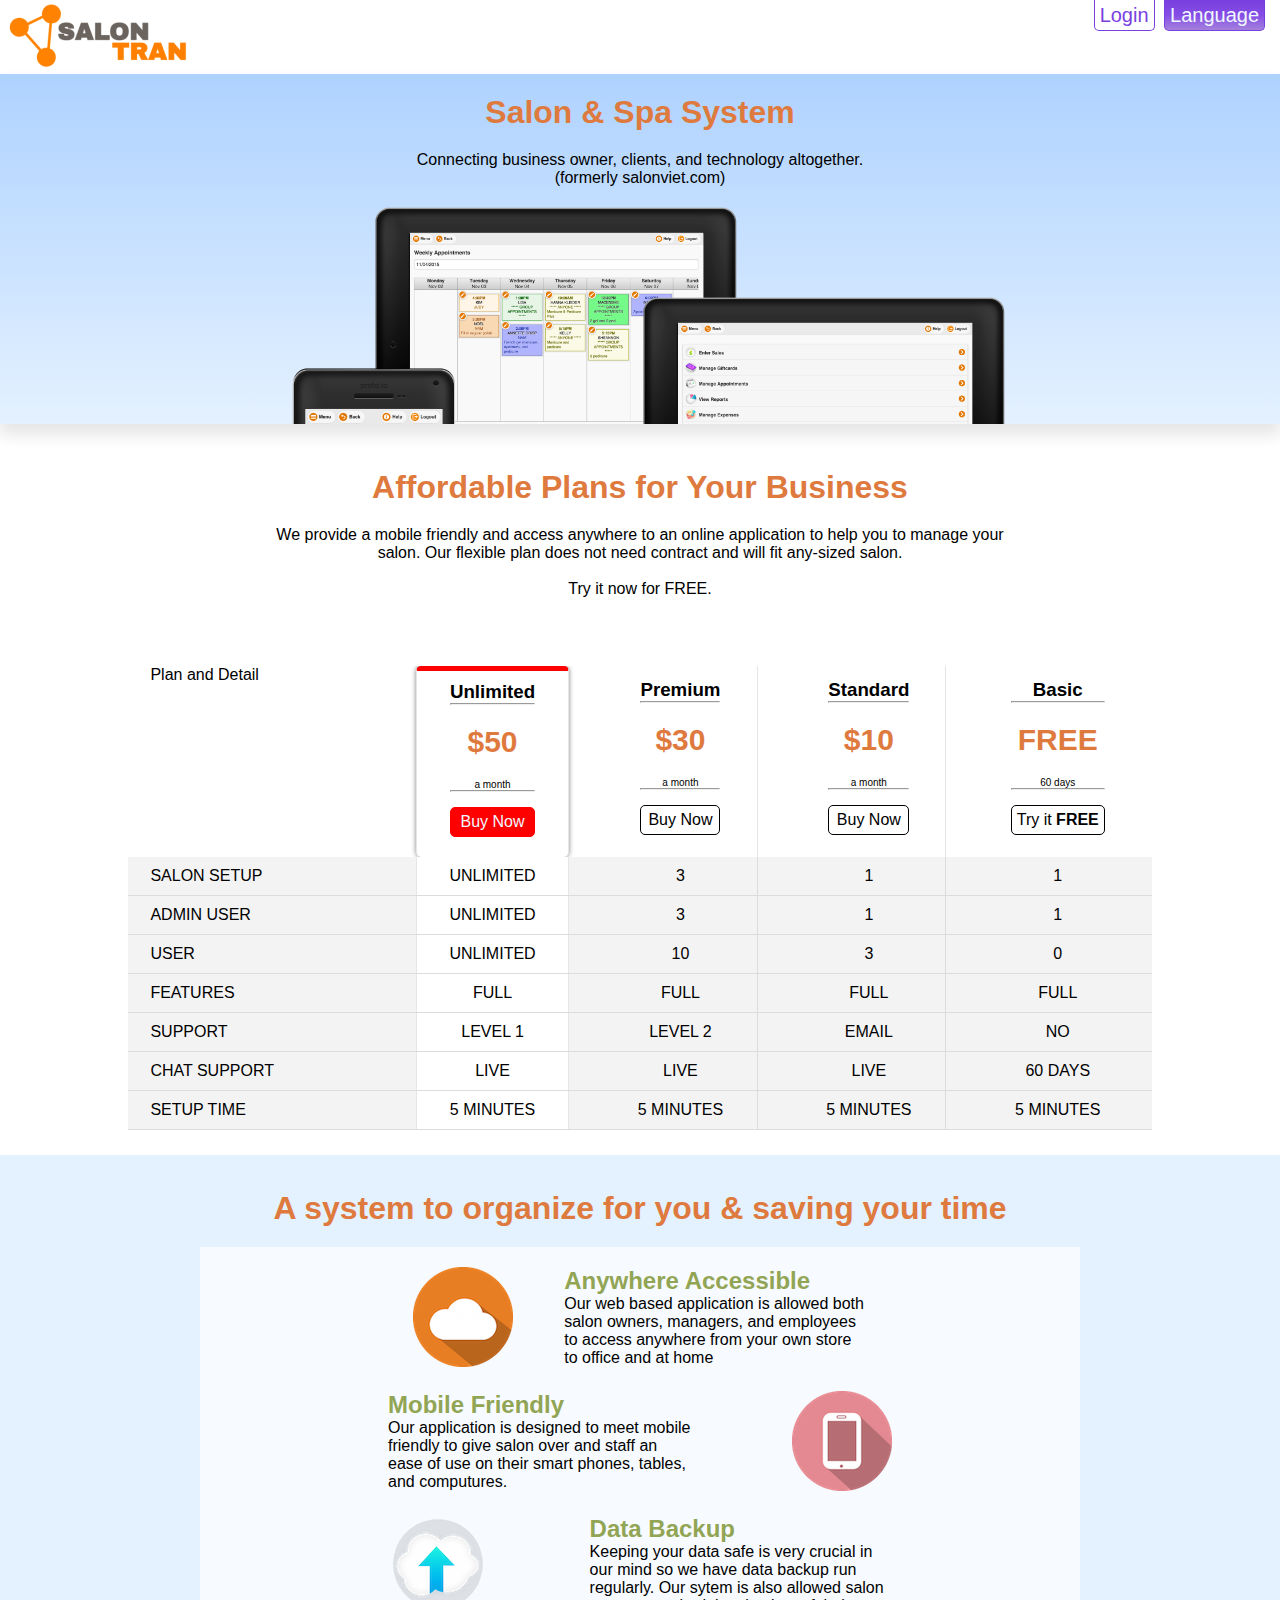
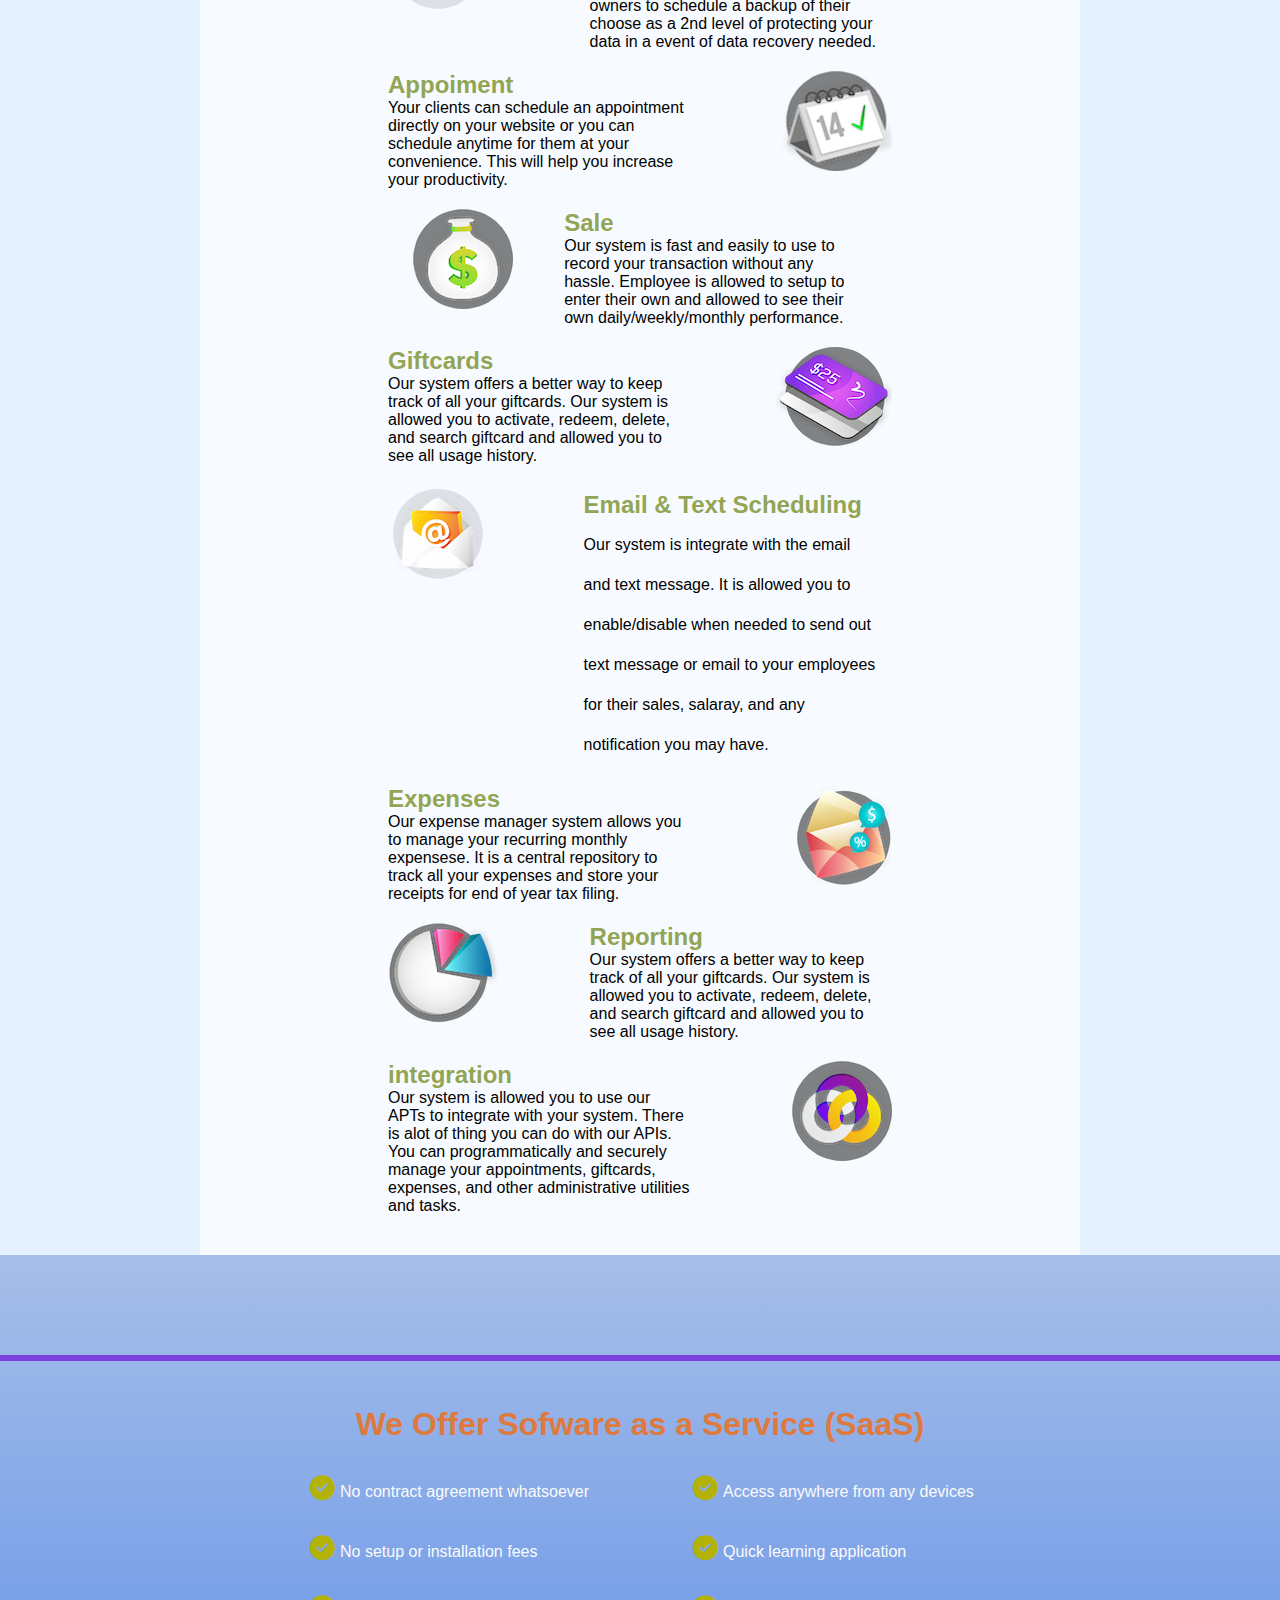
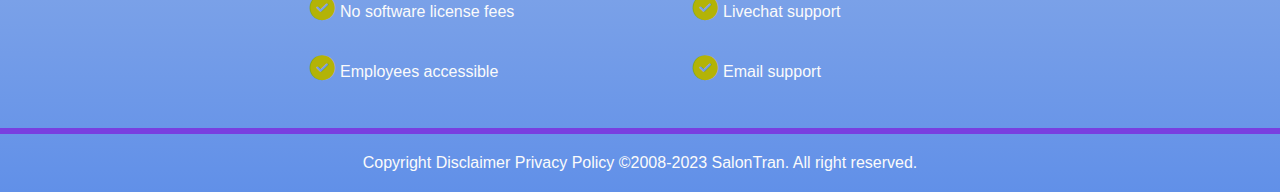
<file: index.html>
<!DOCTYPE html>
<html lang="en">

<head>
    <meta charset="UTF-8">
    <meta name="viewport" content="width=device-width, initial-scale=1.0">
    <title>SalonTran</title>

    <link rel="stylesheet" href="./reset.css">
    <link rel="stylesheet" href="./index.css">
    <link rel="stylesheet" href="./pricetable.css">
    <link rel="stylesheet" href="./organize.css">
    <link rel="stylesheet" 
    href="https://cdnjs.cloudflare.com/ajax/libs/font-awesome/6.4.2/css/all.min.css">
<body>
    <header class="nav">
        <div class="logo">
            <a href="/">
                <img src="./image/logo.png" alt="Logo" height="70">
            </a>
        </div>
        <div class="nav-button">
            <button type="button" class="btn btn-outline-primary me-2"
                onclick="window.location.href ='./login.html' ">Login</button>
            <button type="button" class="btn btn-primary">Language</button>
        </div>
    </header>
    <div class="document">
        <div class="flashpanel">
            <h1 class="display-5 fw-bold text-body-emphasis">Salon & Spa System</h1>
            <div class="col-lg-6 mx-auto">
                <p class="lead mb-2">Connecting business owner, clients, and technology altogether.</p>
                <p>(formerly salonviet.com)</p>
                <div class="demo">
                    <div class="iphone-app-graph">
                        <img src="./image/iphone-app-graph.png" alt="iphone" width="200" loading="lazy">
                    </div>
                    <div class="ipad-app-calendar">
                        <img src="./image/ipad-app-calendar.png" alt="ipad-calendar" width="400" loading="lazy">
                    </div>
                    <div class="ipad-app-menu">
                        <img src="./image/ipad-app-menu.png" alt="ipad-menu" width="400" loading="lazy">
                    </div>
                </div>
            </div>
        </div>
    </div>
    <div class="mainTitle">
        <h1 class="display-5 fw-bold text-body-emphasis">Affordable Plans for Your Business</h1>
        <p class="lead mb-2">We provide a mobile friendly and access anywhere to an online application to help you to
            manage your salon. Our flexible plan
            does not need contract and will fit any-sized salon. <br><br>
            Try it now for FREE.
        </p>
        <br>
    </div>
    <div class="four">
        <div class="plan-compare">
            <div class="col-12">
                <div class="table-detail">
                    <div class="row-0">
                        <div class="col-0">Plan and Detail</div>
                        <div class="col-1" style="border-top: 5px solid red; border-radius: 5px;">
                            <div class="incol">
                                <h3>Unlimited</h3>
                                <hr>
                                <h1 class="price">$50</h1>
                                <p>a month</p>
                                <hr style="margin-bottom: 15px;">
                                <a class="button" href=""
                                    style="background-color: red; color: aliceblue; border: 1px solid red;"
                                    onmouseover="this.style.background='#A73121'"
                                    onmouseout="this.style.background='red'">Buy Now</a>
                            </div>
                        </div>
                        <div class="col-2">
                            <div class="incol">
                                <h3>Premium</h3>
                                <hr>
                                <h1 class="price">$30</h1>
                                <p>a month</p>
                                <hr style="margin-bottom: 15px;">
                                <a class="button" href="">Buy Now</a>
                            </div>
                        </div>
                        <div class="col-3">
                            <div class="incol">
                                <h3>Standard</h3>
                                <hr>
                                <h1 class="price">$10</h1>
                                <p>a month</p>
                                <hr style="margin-bottom: 15px;">
                                <a class="button" href="">Buy Now</a>
                            </div>
                        </div>
                        <div class="col-4">
                            <div class="incol">
                                <h3>Basic</h3>
                                <hr>
                                <h1 class="price">FREE</h1>
                                <p>60 days</p>
                                <hr style="margin-bottom: 15px;">
                                <a class="button" id="try" >Try it <span style="font-weight: bold;">FREE</span></a>
                            </div>
                        </div>
                    </div>
                    <div class="row-1">
                        <div class="col-0">SALON SETUP</div>
                        <div class="col-1" style="box-shadow:none; position: relative;">UNLIMITED</div>
                        <div class="col-2">3</div>
                        <div class="col-3">1</div>
                        <div class="col-4">1</div>
                    </div>
                    <div class="row-2">
                        <div class="col-0">ADMIN USER</div>
                        <div class="col-1" style="box-shadow:none; position: relative;">UNLIMITED</div>
                        <div class="col-2">3</div>
                        <div class="col-3">1</div>
                        <div class="col-4">1</div>
                    </div>
                    <div class="row-3">
                        <div class="col-0">USER</div>
                        <div class="col-1" style="box-shadow:none; position: relative;">UNLIMITED</div>
                        <div class="col-2">10</div>
                        <div class="col-3">3</div>
                        <div class="col-4">0</div>
                    </div>
                    <div class="row-4">
                        <div class="col-0">FEATURES</div>
                        <div class="col-1" style="box-shadow:none; position: relative;">FULL</div>
                        <div class="col-2">FULL</div>
                        <div class="col-3">FULL</div>
                        <div class="col-4">FULL</div>
                    </div>
                    <div class="row-5">
                        <div class="col-0">SUPPORT</div>
                        <div class="col-1" style="box-shadow:none; position: relative;">LEVEL 1</div>
                        <div class="col-2">LEVEL 2</div>
                        <div class="col-3">EMAIL</div>
                        <div class="col-4">NO</div>
                    </div>
                    <div class="row-6">
                        <div class="col-0">CHAT SUPPORT</div>
                        <div class="col-1" style="box-shadow:none; position: relative;">LIVE</div>
                        <div class="col-2">LIVE</div>
                        <div class="col-3">LIVE</div>
                        <div class="col-4">60 DAYS</div>
                    </div>
                    <div class="row-7">
                        <div class="col-0">SETUP TIME</div>
                        <div class="col-1" style="box-shadow:none; position: relative;">5 MINUTES</div>
                        <div class="col-2">5 MINUTES</div>
                        <div class="col-3">5 MINUTES</div>
                        <div class="col-4">5 MINUTES</div>
                    </div>
                </div>
            </div>
        </div>
    </div>
    <div class="organize">
        <h1>A system to organize for you & saving your time</h1>
        <div class="container">
            <div class="anywhere">
                <div class="textcontain">
                    <h2>Anywhere Accessible</h2>
                    <p>Our web based application is allowed both salon owners, managers, and employees to access
                        anywhere from your own store to office and at home</p>
                </div>
                <div class="pituce">
                    <img src="./image/anywhere.png" alt="">
                </div>
            </div>
            <div class="mobile">
                <div class="textcontain">
                    <h2>Mobile Friendly</h2>
                    <p>Our application is designed to meet mobile friendly to give salon over and staff an ease of use
                        on their smart phones, tables, and computures.</p>
                </div>
                <div class="pituce">
                    <img src="./image/mobile.png" alt="anywhere">
                </div>
            </div>
            <div class="data-backup">
                <div class="textcontain">
                    <h2>Data Backup</h2>
                    <p>Keeping your data safe is very crucial in our mind so we have data backup run regularly. Our
                        sytem is also allowed salon owners to schedule a backup of their choose as a 2nd level of
                        protecting your data in a event of data recovery needed.</p>
                </div>
                <div class="picture">
                    <img src="./image/databackup.png" alt="data-backup">
                </div>
            </div>
            <div class="appoinment">
                <div class="textcontain">
                    <h2>Appoiment</h2>
                    <p>Your clients can schedule an appointment directly on your website or you can schedule anytime for
                        them at your convenience. This will help you increase your productivity.</p>
                </div>
                <div class="picture">
                    <img src="./image/appointments.png" alt="appoinment">
                </div>
            </div>
            <div class="sales">
                <div class="textcontain">
                    <h2>Sale</h2>
                    <p>Our system is fast and easily to use to record your transaction without any hassle. Employee is
                        allowed to setup to enter their own and allowed to see their own daily/weekly/monthly
                        performance.</p>
                </div>
                <div class="picture">
                    <img src="./image/sales.png" alt="sales">
                </div>
            </div>
            <div class="giftcards">
                <div class="textcontain">
                    <h2>Giftcards</h2>
                    <p>Our system offers a better way to keep track of all your giftcards. Our system is allowed you to
                        activate, redeem, delete, and search giftcard and allowed you to see all usage history.</p>
                </div>
                <div class="picture">
                    <img src="./image/giftcard.png" alt="giftcards">
                </div>
            </div>
            <div class="email-text">
                <div class="textcontain">
                    <h2>Email & Text Scheduling</h2>
                    <p>Our system is integrate with the email and text message. It is allowed you to enable/disable when
                        needed to send out text message or email to your employees for their sales, salaray, and any
                        notification you may have.</p>
                </div>
                <div class="picture">
                    <img src="./image/email.png" alt="email-text">
                </div>
            </div>
            <div class="expenses">
                <div class="textcontain">
                    <h2>Expenses</h2>
                    <p>Our expense manager system allows you to manage your recurring monthly expensese. It is a central
                        repository to track all your expenses and store your receipts for end of year tax filing.</p>
                </div>
                <div class="picture">
                    <img src="./image/expenses.png" alt="expenses">
                </div>
            </div>
            <div class="reporting">
                <div class="textcontain">
                    <h2>Reporting</h2>
                    <p>Our system offers a better way to keep track of all your giftcards. Our system is allowed you to
                        activate, redeem, delete, and search giftcard and allowed you to see all usage history.</p>
                </div>
                <div class="picture">
                    <img src="./image/reports.png" alt="reporting">
                </div>
            </div>
            <div class="integration">
                <div class="textcontain">
                    <h2>integration</h2>
                    <p>Our system is allowed you to use our APTs to integrate with your system. There is alot of thing
                        you can do with our APIs. You can programmatically and securely manage your appointments,
                        giftcards, expenses, and other administrative utilities and tasks.</p>
                </div>
                <div class="picture">
                    <img src="./image/integration.png" alt="integration">
                </div>
            </div>
        </div>
    </div>
    <footer>
        <div class="heading-footer"></div>
        <div class="body-footer">
            <div class="row">
                <h1>We Offer Sofware as a Service (SaaS)</h1>
                <div class="list">
                    <div class="bullet">
                        <ul class="checkmark">
                                <li>No contract agreement whatsoever</li>
                                <li>No setup or installation fees</li>
                                <li>No software license fees</li>
                                <li>Employees accessible</li>
                                <li>Access anywhere from any devices</li>
                                <li>Quick learning application</li>
                                <li>Livechat support</li>
                                <li>Email support</li>
                        </ul>    
                    </div>                        
                </div>        
            </div>
        </div>
        <div class="end-footer">Copyright    Disclaimer    Privacy Policy    ©2008-2023 SalonTran.    All right reserved.</div>        
    </footer>
    <div class="pop-up" id="trial">
        <div class="popupclose">Close</div>
        <div class="popupcontent">
            <h2>Welcome! Your access is one step away</h2>
            <div class="checkmark">
                <ul>
                    <li>60 days free trial</li>
                    <li>Full access and full feature</li>
                    <li>Mobile friendly and access anywhere and anytime</li>
                    <li style="font-weight: bold;">It's 100% risk-free and no credit card required</li>
                </ul>
            </div>
        </div>
        <div class="trialemail">
            <div class="email-text">Email:</div>
            <div class="email-input">
                <input type="email" maxlength="100" id="trial-email">
            </div>
            <div class="submit-trial">Let's start now</div>
        </div>
    </div>
</body>
<script src="https://ajax.googleapis.com/ajax/libs/jquery/3.6.4/jquery.min.js"></script>
<script src="./popup.js"></script>
</html>
</file>
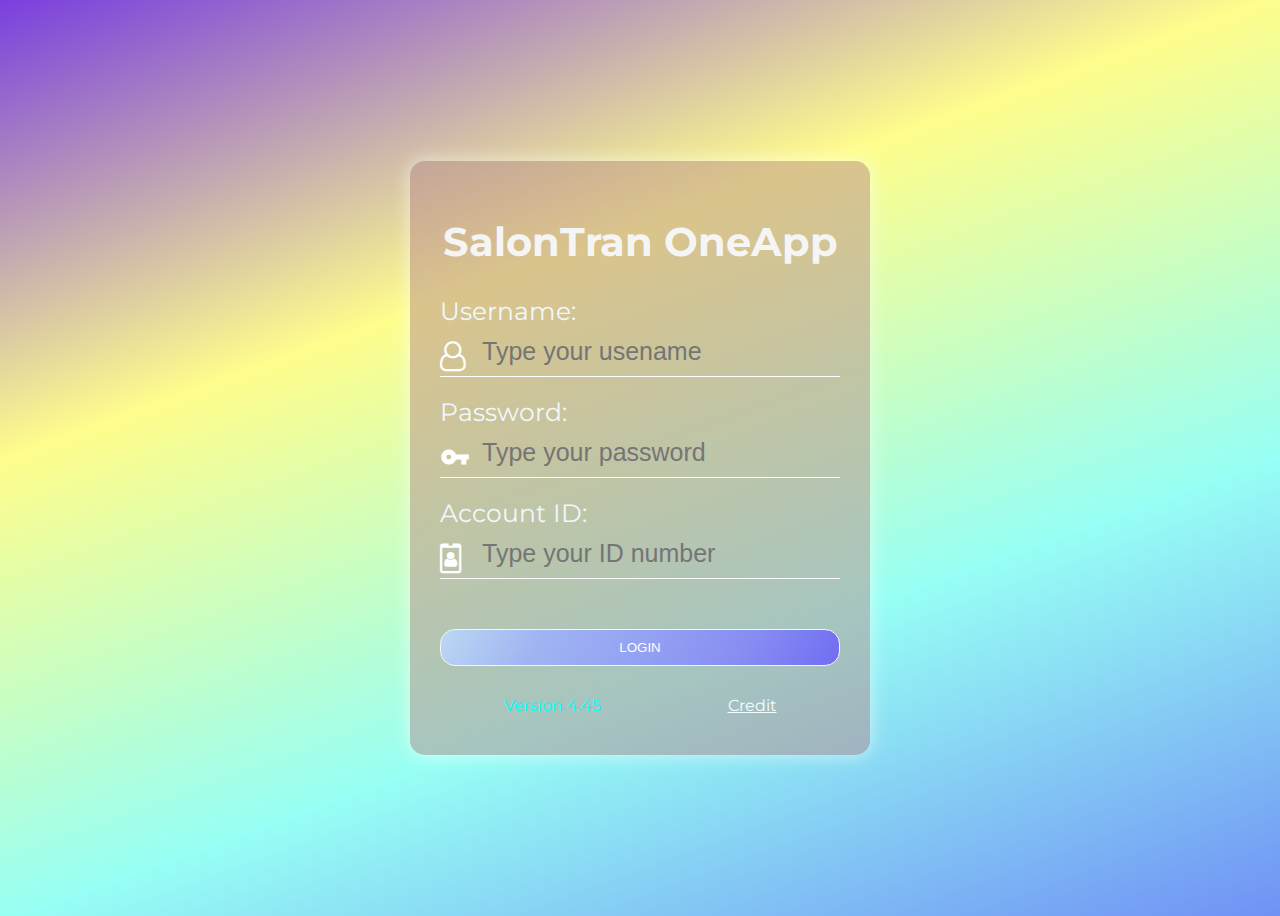
<file: login.html>
<!DOCTYPE html>
<html lang="en">
  <head>
    <meta charset="UTF-8" />
    <meta name="viewport" content="width=device-width, initial-scale=1.0" />
    <title>Login</title>

    <link rel="stylesheet" href="style.css" />
    <link href="https://fonts.googleapis.com/icon?family=Material+Icons" rel="stylesheet">
    <link
      rel="stylesheet"
      href="https://cdnjs.cloudflare.com/ajax/libs/font-awesome/4.7.0/css/font-awesome.min.css"
    />
    <link rel="preconnect" href="https://fonts.googleapis.com">
<link rel="preconnect" href="https://fonts.gstatic.com" crossorigin>
<link href="https://fonts.googleapis.com/css2?family=Montserrat:wght@300&display=swap" rel="stylesheet">
  </head>
  <body>
    <div id="error-text" style=" text-align: center;"></div>
    <div id="wrapper">      
      <form action="" id="form-login">
        <h1 class="form-heading">SalonTran OneApp</h1>
        <div class="form-group">
          <div class="label-text">
            <label for="username">Username:</label>
          </div>
          <i class="fa fa-user-o"></i>
          <input type="text" class="form-input" id="username" placeholder="Type your usename" required/>
        </div>
        <div class="form-group">
          <div class="label-text">
            <label for="password">Password:</label>
          </div>
          <div id="pass">
            <i class="material-icons">vpn_key</i>
            <input type="password" class="form-input" id="password" placeholder="Type your password" required/>
            <i id="eye" class="fa fa-eye"></i>
          </div>
        </div>
        <div class="form-group">
          <div class="label-text">
            <label for="account">Account ID:</label>
          </div>
          <i class="	fa fa-id-badge"></i>
          <input type="number" class="form-input" placeholder="Type your ID number" id="account" required />
        </div>
        <input type="submit" class="form-submit" value="Login" id="login"/>
        <footer class="form-footer">
          Version 4.45 <a href="" style="color: azure">Credit</a>
        </footer>
      </form>
    </div>
  </body>
  <script src="https://ajax.googleapis.com/ajax/libs/jquery/3.6.4/jquery.min.js"></script>
  <script src="./app.js"></script>
</html>
</file>
<file: index.css>
body {
    font-size: 16px;
    font-family: "Montserrat", sans-serif;
    margin: 0 auto;
    font-weight: 200;
    min-width: fit-content;
}

.nav {
    display: flex;
    flex-direction: row;
    justify-content: space-between;
    box-shadow: 0px 10px 15px 1px #0000001a;
}

.nav-button button {
    height: 30px;
    border-top: 0;
    color: #793FDF;
    border-left: 1px solid #793FDF;
    border-right: 1px solid #793FDF;
    border-bottom: 1px solid #793FDF;
    border-radius: 0 0 5px 5px;
    padding-left: 5px;
    padding-right: 5px;
    margin-right: 5px;
    font-size: 20px;
}

.nav-button .btn-primary{
    background: linear-gradient(#793FDF, #854de6, #a381dd);
    color: aliceblue;
    margin-right: 15px;
}

.nav-button button:hover {
    background: linear-gradient(#793FDF, #854de6, #a381dd);
    color: aliceblue;
    cursor: pointer;
}

.document {
    position: relative;
    min-width: 768px;
    height: 350px;
    text-align: center;
    background: linear-gradient(#AED2FF, #E4F1FF);
    background-repeat: no-repeat;
    box-shadow: 0px 10px 15px 1px #0000001a;
    overflow: hidden;
}

.demo {
    position: relative;
    width: 768px;
    height: 100%;
    margin: 0 auto;
}

.iphone-app-graph {
    height: 30px;
    left: 18px;
    z-index: 2;
    position: absolute;
    bottom: -180px;
}

.ipad-app-calendar {
    height: 30px;
    left: 100px;
    z-index: 1;
    position: absolute;

}

.ipad-app-menu {
    height: 30px;
    right: 0;
    z-index: 2;
    position: absolute;
    bottom: -120px;
}

.mainTitle {
    text-align: center;
    max-width: 750px;
    padding: 25px 0 25px 0;
    margin: 0 auto;
}

h1{
    text-align: center;
    padding-top: 20px;
    padding-bottom: 20px;
    color: #df7a3f;
}
.organize{
    min-width: 768px;   
    background: #E4F1FF; 
    padding-top: 15px;
}

.organize .container{
    background-color: rgba(255, 255, 255 ,0.7);
    margin: 0 200px;
    padding: 20px 20px 20px;
}
h2 {
    color: #92a554;
}
footer{
    background: linear-gradient(#a7bfe8,#6190e8);
}

.heading-footer {
padding: 50px;

}

.body-footer {
    color: #fbfbfb;
    border-top: 6px solid #793FDF;
    border-bottom: 3px solid #793FDF;
    padding-top: 25px;
}

.body-footer ul{
    columns: 2;
    max-width: 750px;
    align-items: center;
    margin: auto;
    padding-bottom: 25px;
    list-style: none;
}

.body-footer ul li:before{
    content: '\f058';
    font-family: FontAwesome;
    color: rgb(179, 179, 7);
    padding-right: 5px;
    font-size: 25px;
    line-height: 40px;
    
}


.end-footer {
    text-align: center;
    padding: 20px 0 ;
    color: #fbfbfb;
    border-top: 3px solid #793FDF;
}

#trial{
    display: none;
}

.pop-up{
    position: fixed;
    top: 40%;
    left: 30%;
    border-radius: 10px 10px 10px 10px;
    background: #f8f8f8;
    box-shadow: 0 0 5px 5px rgba(195, 191, 191, 0.75);
    width: 700px;
    min-height: 400px;
    z-index: 9999;
}

.popupclose{
    display: block;
    margin: 0 auto;
    position: relative;
    width: 100px;
    text-align: center;
    border-radius: 0 0 15px 15px;
    background: #793FDF;
    color: white;
    font-weight: 400px;
    padding-bottom: 4px;
    box-shadow: 0 0 0 1px rgba(195,191,191,.75);
}

.popupcontent{
    margin: 30px 15px 15px 15px;
    height: 100%;
}

.popupcontent h2{
    text-align: center;
    padding-bottom: 15px;
}

.popupcontent .checkmark{
    margin: 0 auto;
    width: 470px;
}

.checkmark li{
    list-style: none;
    margin-bottom: 15px;
    padding: 5px 0 0 45px;
    position: relative;
    font-weight: 400;
}

.checkmark li::before{
    content: '\f058';
    font-family: FontAwesome;
    color: rgb(179, 179, 7);
    padding-right: 5px;
    font-size: 25px;
}

.trialemail{
    width: 510px;
    min-width: 510px;
    max-width: 530px;
    padding-top: 10px;
    margin: 0 auto;
    height: 40px;
    font-size: 16px;
}

.trialemail div{
    float: left;
    padding-right: 15px;
    height: 40px;
}

.email-text{
    line-height: 40px;
    padding-right: 15px;
    font-weight: 400;
}

.trialemail input{
    height: 100%;
    width: 280px;
    font-size: 16px;
    padding: 5px 15px 5px 15px;
    border-radius: 5px;
}

.submit-trial{
    border: 1px solid #793FDF;
    border-radius: 5px;
    width: 150px;
    margin-left: 5px;
    line-height: 38px;
    height: 38px;
    text-align: center;
    background: linear-gradient(#793FDF, #854de6, #a381dd);
    color: white;
}
</file>
<file: pricetable.css>
.plan-compare {
    display: flex;
    flex-direction: row;
    justify-content: center;
    padding: 25px 0 25px 0;
}

h3 {
    text-align: center;
}
.plan-compare p {
    margin: 0;
    font-size: 10px;
}

.col-12 {
    flex: 0 0 80%;
    max-width: 80%;
    margin: 0 25px;
    background: #f4f3f3;
}

.row-0 {
    display: flex !important;
    gap: 0;
    background: white;
    flex-direction: row;
    justify-content: space-around;
}

.row-1 {
    display: flex !important;
    gap: 0px;
    align-items: center;
    flex-direction: row;
    justify-content: space-around;
    border-bottom: 0.1px solid rgba(132, 131, 131,0.2);
}

.row-2 {
    display: flex !important;
    gap: 0px;
    align-items: center;
    flex-direction: row;
    justify-content: space-around;
    border-bottom: 0.1px solid rgba(132, 131, 131,0.2);
}

.row-3 {
    display: flex !important;
    gap: 0px;    
    align-items: center;
    flex-direction: row;
    justify-content: space-around;
    border-bottom: 0.1px solid rgba(132, 131, 131,0.2);
}

.row-4 {
    display: flex !important;
    gap: 0px;
    align-items: center;
    flex-direction: row;
    justify-content: space-around;
    border-bottom: 0.1px solid rgba(132, 131, 131,0.2);
}
.row-5 {
    display: flex !important;
    gap: 0px;
    align-items: center;
    flex-direction: row;
    justify-content: space-around;
    border-bottom: 0.1px solid rgba(132, 131, 131,0.2);
}
.row-6 {
    display: flex !important;
    gap: 0px;
    align-items: center;
    flex-direction: row;
    justify-content: space-around;
    border-bottom: 0.1px solid rgba(132, 131, 131,0.2);
}

.row-7 {
    display: flex !important;
    gap: 0px;
    align-items: center;
    flex-direction: row;
    justify-content: space-around;
    border-bottom: 0.1px solid rgba(132, 131, 131,0.2);
}

.col-0 {
    max-width: 23%;
    flex: 0 0 23%;
    padding-left: 5px;
}

.col-1 {
    display: flex;
    max-width: 15%;
    flex: 0 0 15%;
    flex-direction: column;
    justify-content: center;    
    align-items: center;
    background: white;
    box-shadow: 0 0 5px 0px #848383;
    clip-path: inset(0px -15px 0px -15px);
    margin: 0;
    padding: 10px;
    border-left: 0.1px solid rgba(132, 131, 131,0.2);
    border-right: 0.1px solid rgba(132, 131, 131,0.2);
}

.incol {
    text-align: center;
}

.price {
    font-size: 30px;
    margin: 0;
    font-weight: bold;
    
}

.col-2 {
    display: flex;
    max-width: 15%;
    flex: 0 0 15%;
    flex-direction: column;
    justify-content: center;
    align-items: center;
    margin: 0;
    padding: 10px;
    border-right: 0.1px solid rgba(132, 131, 131,0.2);
}

.col-3 {
    display: flex;
    max-width: 15%;
    flex: 0 0 15%;
    flex-direction: column;
    justify-content: center;
    align-items: center;
    margin: 0;
    padding: 10px;
    border-right: 0.1px solid rgba(132, 131, 131,0.2);
}

.col-4 {
    display: flex;
    max-width: 15%;
    flex: 0 0 15%;
    flex-direction: column;    
    justify-content: center;
    align-items: center;
    margin: 0;
    padding: 10px;
    gap: 0;
}

.button {
    display: block;
    text-decoration: none;
    border: 1px solid black;
    color: black;
    padding: 5px;
    border-radius: 5px;
    margin-bottom: 10px;
}

.button:hover {
    background: black;
    color: aliceblue;
    cursor: pointer;
}
</file>
<file: organize.css>
.anywhere{
    display: flex;
    flex-direction: row;
    justify-content: space-around;
    margin: 0 auto;
    max-width: 60%;
    padding-bottom: 20px;
}

.anywhere .textcontain{
    order: 1;
    max-width: 60%;
    flex: 0 0 60%;
}

.mobile{
    display: flex;
    flex-direction: row;
    justify-content: space-between;
    margin: 0 auto;
    max-width: 60%;    
    padding-bottom: 20px;
}

.mobile .textcontain{
    max-width: 60%;
    flex: 0 0 60%;
}

.data-backup {
    display: flex;
    flex-direction: row;
    justify-content: space-between;
    margin: 0 auto;
    max-width: 60%;    
    padding-bottom: 20px;
}

.data-backup .textcontain{
    order: 1;
    max-width: 60%;
    flex: 0 0 60%;
}

.appoinment{
    display: flex;
    flex-direction: row;
    justify-content: space-between;
    margin: 0 auto;
    max-width: 60%;
    padding-bottom: 20px;
}

.appoinment .textcontain{
    max-width: 60%;
    flex: 0 0 60%;
}

.sales{
    display: flex;
    flex-direction: row;
    justify-content: space-around;
    margin: 0 auto;
    max-width: 60%;
    padding-bottom: 20px;
}

.sales .textcontain{
    order: 1;
    max-width: 60%;
    flex: 0 0 60%;
}

.giftcards{
    display: flex;
    flex-direction: row;
    justify-content: space-between;
    margin: 0 auto;
    max-width: 60%;    
    padding-bottom: 20px;
}

.giftcards .textcontain{
    max-width: 60%;
    flex: 0 0 60%;
}

.email-text {
    display: flex;
    flex-direction: row;
    justify-content: space-between;
    margin: 0 auto;
    max-width: 60%;    
    padding-bottom: 20px;
}

.email-text .textcontain{
    order: 1;
    max-width: 60%;
    flex: 0 0 60%;
}

.expenses {
    display: flex;
    flex-direction: row;
    justify-content: space-between;
    margin: 0 auto;
    max-width: 60%;
    padding-bottom: 20px;
}

.expenses .textcontain{
    max-width: 60%;
    flex: 0 0 60%;
}

.reporting {
    display: flex;
    flex-direction: row;
    justify-content: space-between;
    margin: 0 auto;
    max-width: 60%;    
    padding-bottom: 20px;
}

.reporting .textcontain{
    order: 1;
    max-width: 60%;
    flex: 0 0 60%;
}

.integration {
    display: flex;
    flex-direction: row;
    justify-content: space-between;
    margin: 0 auto;
    max-width: 60%;
    padding-bottom: 20px;
}

.integration .textcontain{
    max-width: 60%;
    flex: 0 0 60%;
}
</file>
<file: style.css>
body{
    /*background: linear-gradient(160deg,#716df2,#94a2f2,#a0b4f2,#bbd8f2,#888df2);*/
    background: linear-gradient(160deg,#793FDF,#FFFD8C ,#97FFF4,#7091F5);
    background-size: cover;    
    animation: animate-gradient 18s ease infinite;
    font-family: "Montserrat",sans-serif;
}

@keyframes animate-gradient{
    0% {
        background-position: 0% 50%;
      }
      50% {
        background-position: 100% 50%;
      }
      100% {
        background-position: 0% 50%;
      }
}

#wrapper{
    min-height: 100vh;
    display: flex;
    justify-content: center;
    align-items: center;
}

#form-login{
    max-width: 400px;
    background: rgba(181, 139, 139, 0.5);
    flex-grow: 1;
    padding: 30px 30px 40px;
    box-shadow: 0px 0px 17px 2px rgba(255, 255, 255, 0.5);
    border-radius: 15px 15px 15px 15px;
}

.form-heading{
    font-size: 40px;
    color: #f5f5f5;
    text-align: center;
    margin-bottom: 30px;
}
.form-group{
    border-bottom: 1px solid #fff;
    margin-top: 15px;
    margin-bottom: 20px;
}
.label-text{
    margin-bottom: 10px;
    font-size: 25px;
    color: aliceblue;
}

.form-input{
    background: transparent;
    width: 88%;
    font-size: 25px;
    margin-left: 40px;
    padding-bottom: 10px;
    outline: none;
    border: none;
    color: rgb(250, 248, 248);
}

input:-webkit-autofill {
    -webkit-text-fill-color: white;
    transition: background-color 5000s ease-in-out 0s;
  }

#eye{
    display: none;
}

@media (max-width:500px){
    #eye {
        margin-left: 300px;
        margin-top: -35px;
        padding: 0;
        cursor: pointer;
    }
}
@media (max-width:395px) {
    #eye {
        margin-left: 260px;
        margin-top: -35px;
        padding: 0;
        cursor: pointer;
    }
}
@media (min-width:510px){
    #eye {
        margin-left: -30px;
        margin-top: 5px;
        padding: 0;
        cursor: pointer;
    }
}


.form-group i{
    position: absolute;
    padding-top: 5px;
    font-size: 30px;
    padding-right: 10px;
    color: white;
}


.form-submit{
    background: linear-gradient(300deg,#716df2,#888df2,#94a2f2,#a0b4f2,#bbd8f2);
    border: 1px solid #f5f5f5;
    color: #fff;
    width: 100%;
    text-transform: uppercase;
    padding: 10px 10px;
    transition: 0.25s ease-in-out;
    margin-top: 30px;
    border-radius: 15px 15px 15px 15px;
}

.form-submit:hover{
    border: 1px solid rgb(122, 122, 184);
    animation: gradient-button 4s ease infinite;
    filter: brightness(90%);
}

@keyframes gradient-button {
    0% {
      background-position: 0% 50%;
    }
    50% {
      background-position: 100% 50%;
    }
    100% {
      transform: 0% 50%;
    }
  }

.form-footer{
    display: flex;
    justify-content: space-around;
    margin-top: 30px;
    color: aqua;
}
</file>
